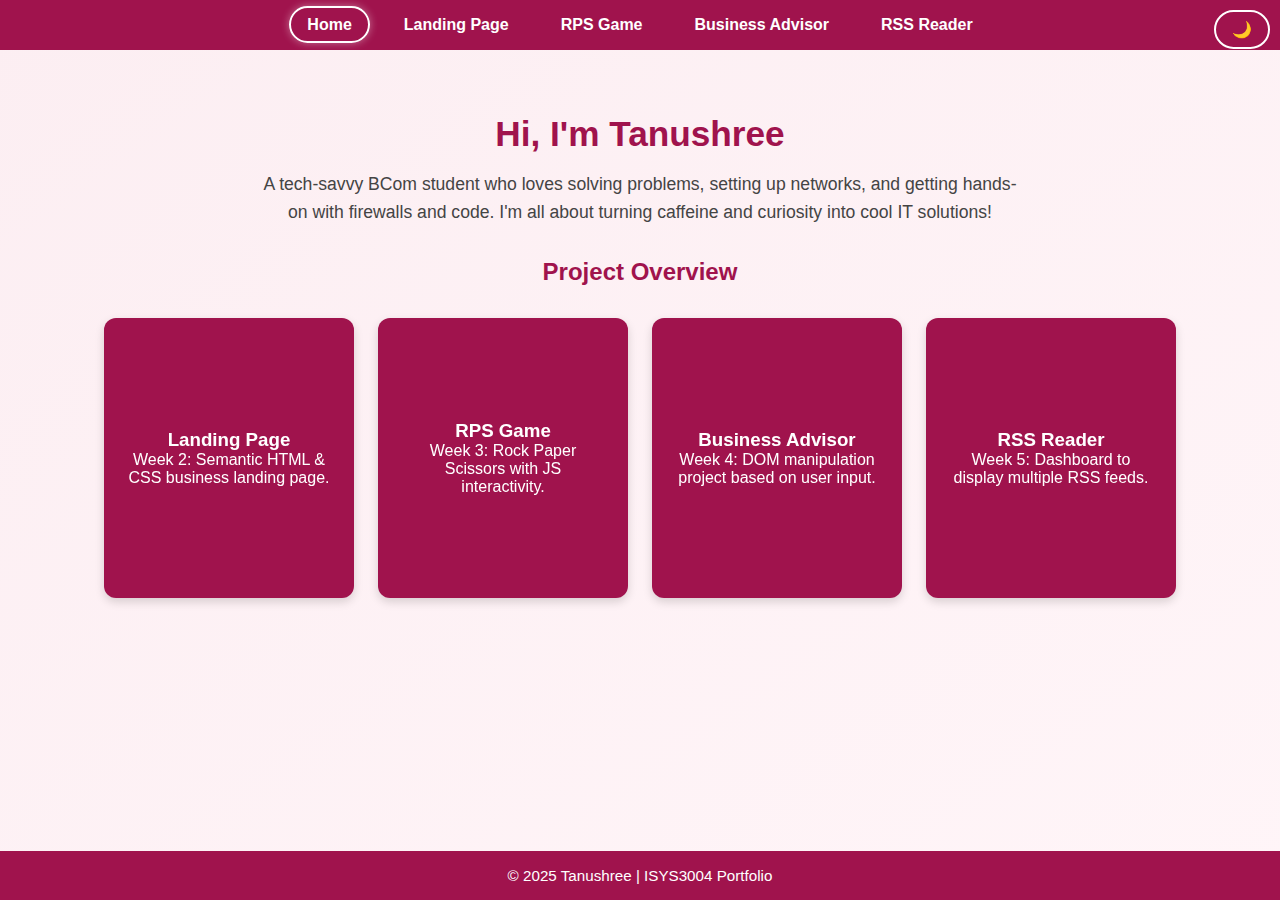
<file: index.html>
<!DOCTYPE html>
<html lang="en">
<head>
  <meta charset="UTF-8" />
  <meta name="viewport" content="width=device-width, initial-scale=1.0"/>
  <title>Tanushree's Portfolio</title>
  <link rel="stylesheet" href="css/main.css" />
</head>
<body>

  <!-- Header -->
  <header>
    <nav>
      <ul class="nav-links">
        <li><a href="#" class="active">Home</a></li>
        <li><a href="projects/landing-page/landing-page.html">Landing Page</a></li>
        <li><a href="projects/rock-paper-scissors/index.html">RPS Game</a></li>
        <li><a href="projects/business-advisor/index.html">Business Advisor</a></li>
        <li><a href="projects/rss-reader/index.html">RSS Reader</a></li>
      </ul>
    </nav>
  </header>

  <!-- Main Content -->
  <main class="main-content">
    <section class="intro">
      <h1>Hi, I'm Tanushree</h1>
      <p class="tagline">
        A tech-savvy BCom student who loves solving problems, setting up networks, and getting hands-on with firewalls and code. I'm all about turning caffeine and curiosity into cool IT solutions!
      </p>
    </section>

    <!-- Projects with Flip Cards -->
    <section class="projects">
      <h2>Project Overview</h2>
      <div class="project-list">

        <!-- Card 1 -->
        <div class="project-card">
          <div class="card-inner">
            <div class="card-front">
              <h3>Landing Page</h3>
              <p>Week 2: Semantic HTML & CSS business landing page.</p>
            </div>
            <div class="card-back">
              <h4>Tools Used:</h4>
              <p>HTML, CSS, Flexbox</p>
              <a href="projects/landing-page/landing-page.html" class="btn">View Project</a>
            </div>
          </div>
        </div>

        <!-- Card 2 -->
        <div class="project-card">
          <div class="card-inner">
            <div class="card-front">
              <h3>RPS Game</h3>
              <p>Week 3: Rock Paper Scissors with JS interactivity.</p>
            </div>
            <div class="card-back">
              <h4>Tools Used:</h4>
              <p>HTML, CSS, JavaScript</p>
              <a href="projects/rock-paper-scissors/index.html" class="btn">Play Game</a>
            </div>
          </div>
        </div>

        <!-- Card 3 -->
        <div class="project-card">
          <div class="card-inner">
            <div class="card-front">
              <h3>Business Advisor</h3>
              <p>Week 4: DOM manipulation project based on user input.</p>
            </div>
            <div class="card-back">
              <h4>Tools Used:</h4>
              <p>JavaScript, DOM APIs</p>
              <a href="projects/business-advisor/index.html" class="btn">Try It</a>
            </div>
          </div>
        </div>

        <!-- Card 4 -->
        <div class="project-card">
          <div class="card-inner">
            <div class="card-front">
              <h3>RSS Reader</h3>
              <p>Week 5: Dashboard to display multiple RSS feeds.</p>
            </div>
            <div class="card-back">
              <h4>Tools Used:</h4>
              <p>Fetch API, JSON, JS</p>
              <a href="projects/rss-reader/index.html" class="btn">Open Reader</a>
            </div>
          </div>
        </div>

      </div>
    </section>
  </main>

  <!-- Footer -->
  <footer style="background-color:#a0134d; color:white;">
    <p>&copy; 2025 Tanushree | ISYS3004 Portfolio</p>
  </footer>

  <!-- 🌙 Dark Mode Toggle -->
  <script>
    const toggleButton = document.createElement('button');
    toggleButton.textContent = '🌙';
    toggleButton.setAttribute('aria-label', 'Toggle dark mode');
    Object.assign(toggleButton.style, {
      position: 'fixed',
      top: '10px',
      right: '10px',
      padding: '0.5rem 1rem',
      border: '2px solid white',
      backgroundColor: '#a0134d',
      color: 'white',
      borderRadius: '20px',
      cursor: 'pointer',
      zIndex: '1000',
      fontSize: '1rem'
    });
    document.body.appendChild(toggleButton);
    toggleButton.addEventListener('click', () => {
      document.body.classList.toggle('dark');
      toggleButton.textContent = document.body.classList.contains('dark') ? '☀️' : '🌙';
    });
  </script>

</body>
</html>
</file>
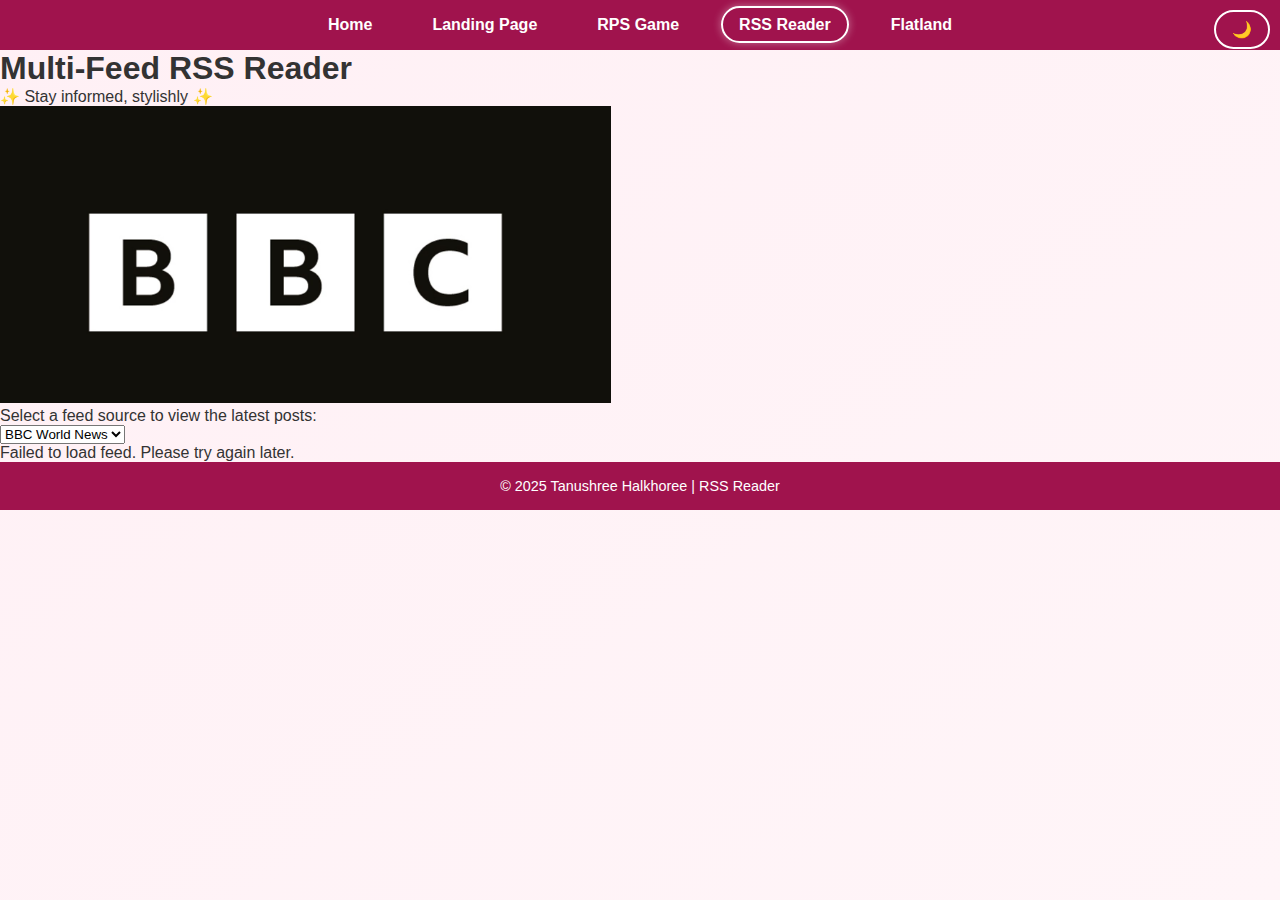
<file: projects/rss-reader/rss-reader.html>
<!DOCTYPE html>
<html lang="en">
<head>
  <meta charset="UTF-8" />
  <meta name="viewport" content="width=device-width, initial-scale=1.0"/>
  <title>Multi-Feed RSS Reader</title>
  <link rel="stylesheet" href="rss-reader.css" />
</head>
<body>

  <!-- 🌙 Dark Mode Toggle -->
  <script>
    const toggleButton = document.createElement('button');
    toggleButton.textContent = '🌙';
    toggleButton.setAttribute('aria-label', 'Toggle dark mode');
    Object.assign(toggleButton.style, {
      position: 'fixed',
      top: '10px',
      right: '10px',
      padding: '0.5rem 1rem',
      border: '2px solid white',
      backgroundColor: '#a0134d',
      color: 'white',
      borderRadius: '20px',
      cursor: 'pointer',
      zIndex: '1000',
      fontSize: '1rem'
    });
    document.body.appendChild(toggleButton);
    toggleButton.addEventListener('click', () => {
      document.body.classList.toggle('dark');
      toggleButton.textContent = document.body.classList.contains('dark') ? '☀️' : '🌙';
    });
  </script>

  <!-- Header -->
  <header>
    <nav>
      <ul class="nav-links">
        <li><a href="../../index.html">Home</a></li>
        <li><a href="../landing-page/landing-page.html">Landing Page</a></li>
        <li><a href="../rock-paper-scissors/rps.html">RPS Game</a></li>
        <li><a href="rss-reader.html" class="active">RSS Reader</a></li>
        <li><a href="../flatland/flatland.html">Flatland</a></li>
      </ul>
    </nav>
  </header>

  <!-- Main -->
  <main class="container">
    <div class="reader-box">
      <h1>Multi-Feed RSS Reader</h1>
      <p class="tagline">✨ Stay informed, stylishly ✨</p>

      <!-- Feed Logo -->
      <div id="feed-logo">
        <img src="images/bbc.png" alt="Feed Logo" class="feed-icon" />
      </div>

      <!-- Feed Selector -->
      <p>Select a feed source to view the latest posts:</p>
      <select id="feed-select">
        <option value="bbc">BBC World News</option>
        <option value="mozilla">Mozilla Hacks</option>
        <option value="wired">Wired Tech</option>
      </select>

      <!-- Entry Count -->
      <p id="feed-count" class="feed-count">Loading headlines... 📖</p>

      <!-- Feed Cards -->
      <div id="feed" class="feed-container"></div>
    </div>
  </main>

  <!-- Footer -->
  <footer>
    <p>&copy; 2025 Tanushree Halkhoree | RSS Reader </p>
  </footer>

  <!-- Script -->
  <script src="rss-reader.js"></script>
</body>
</html>
</file>
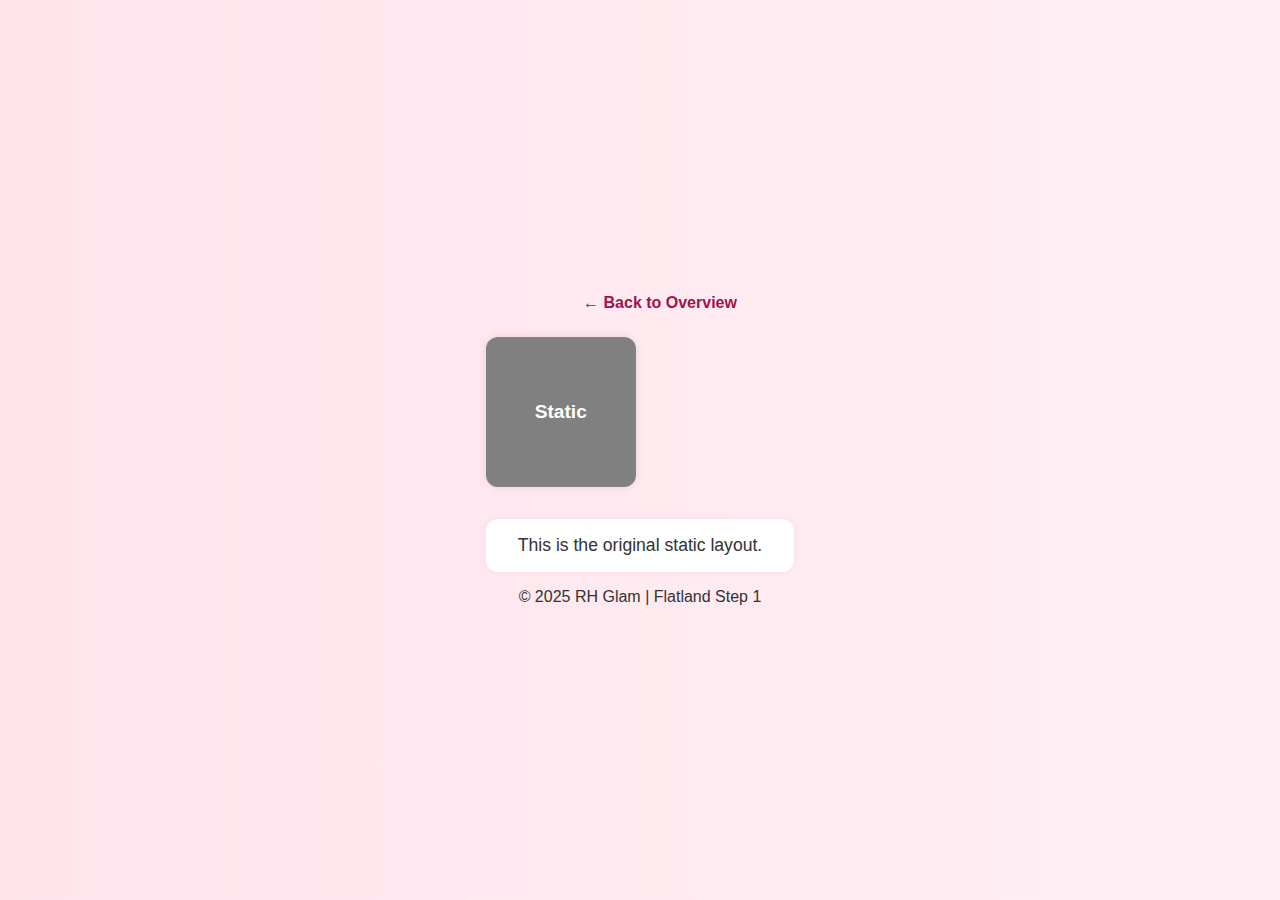
<file: projects/flatland/flatland_step.html/flatland_1.html>
<!DOCTYPE html>
<html lang="en">
<head>
  <meta charset="UTF-8" />
  <meta name="viewport" content="width=device-width, initial-scale=1.0" />
  <title>Flatland Step 1</title>
  <link rel="stylesheet" href="flatland_1.css" />
</head>
<body>
  <header>
    <nav>
      <ul class="nav-links">
        <li><a href="../flatland.html">← Back to Overview</a></li>
      </ul>
    </nav>
  </header>

  <main>
    <div id="square">Static</div>
    <div id="words">This is the original static layout.</div>
  </main>

  <footer>
    <p>&copy; 2025 RH Glam | Flatland Step 1</p>
  </footer>
</body>
</html>
</file>
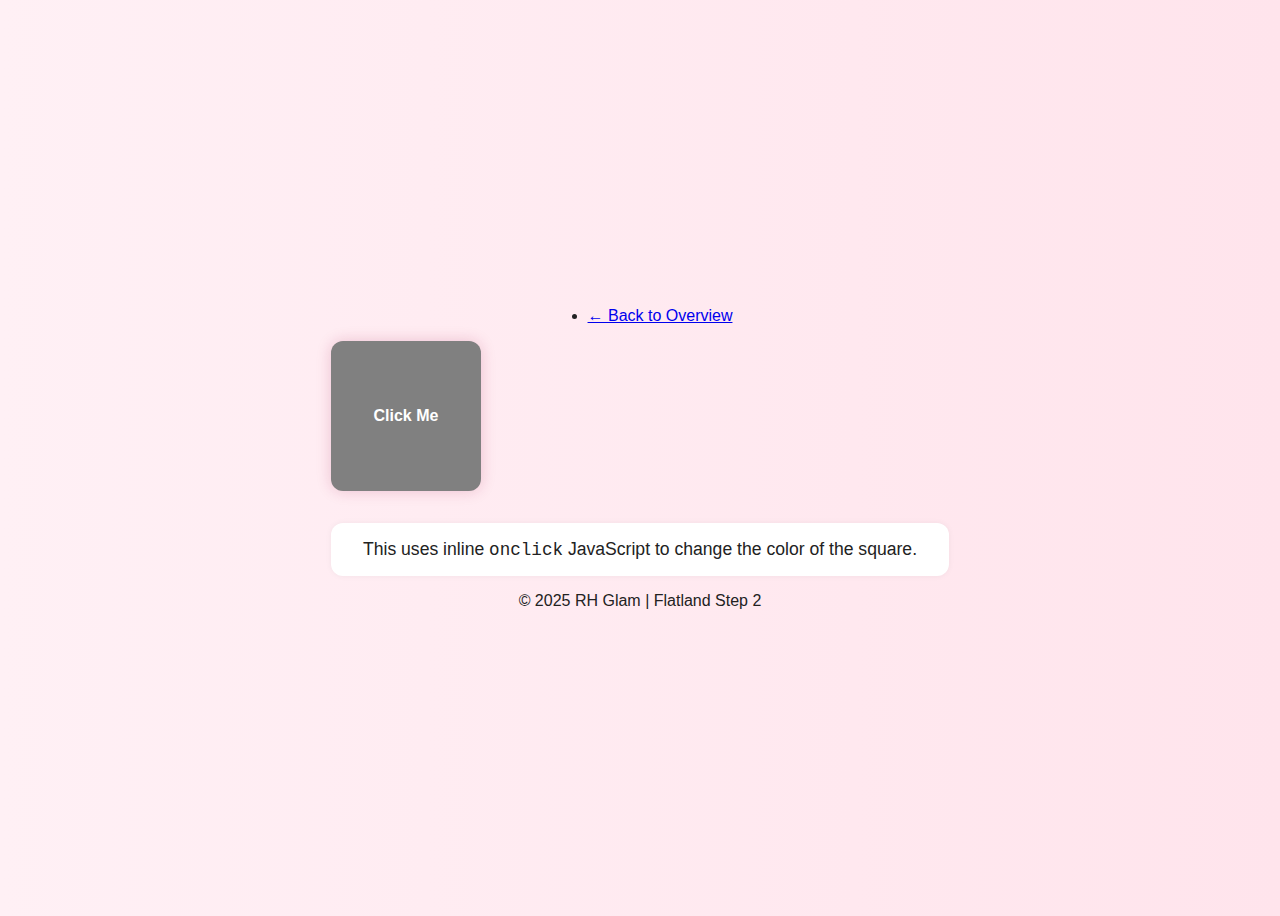
<file: projects/flatland/flatland_step.html/flatland_2.html>
<!DOCTYPE html>
<html lang="en">
<head>
  <meta charset="UTF-8" />
  <meta name="viewport" content="width=device-width, initial-scale=1.0" />
  <title>Flatland Step 2</title>
  <link rel="stylesheet" href="flatland_2.css" />
</head>
<body>

  <!-- Header -->
  <header>
    <nav>
      <ul class="nav-links">
        <li><a href="../flatland.html">← Back to Overview</a></li>
      </ul>
    </nav>
  </header>

  <!-- Main Content -->
  <main>
    <div id="square" onclick="this.style.backgroundColor='green'">Click Me</div>
    <div id="words">This uses inline <code>onclick</code> JavaScript to change the color of the square.</div>
  </main>

  <!-- Footer -->
  <footer>
    <p>&copy; 2025 RH Glam | Flatland Step 2</p>
  </footer>

</body>
</html>
</file>
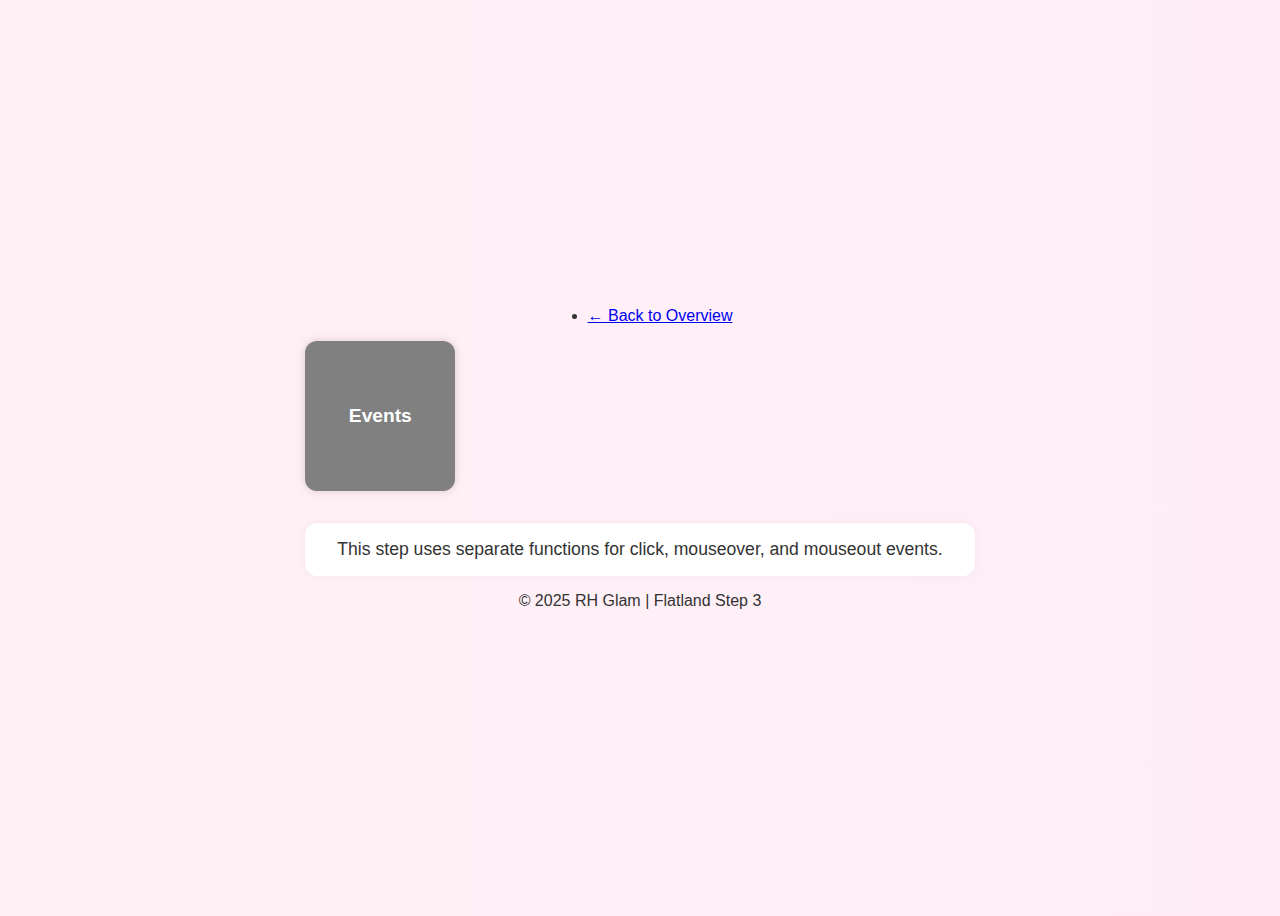
<file: projects/flatland/flatland_step.html/flatland_3.html>
<!DOCTYPE html>
<html lang="en">
<head>
  <meta charset="UTF-8">
  <meta name="viewport" content="width=device-width, initial-scale=1.0">
  <title>Flatland Step 3</title>
  <link rel="stylesheet" href="flatland_3.css">
  <script>
    function makeGreen() {
      document.getElementById("square").style.backgroundColor = "green";
    }
    function makeRed() {
      document.getElementById("square").style.backgroundColor = "red";
    }
    function makeGray() {
      document.getElementById("square").style.backgroundColor = "gray";
    }
  </script>
</head>
<body>
  <header>
    <nav>
      <ul class="nav-links">
        <li><a href="../flatland.html">← Back to Overview</a></li>
      </ul>
    </nav>
  </header>

  <main>
    <div id="square" onclick="makeGreen()" onmouseover="makeRed()" onmouseout="makeGray()">Events</div>
    <div id="words">This step uses separate functions for click, mouseover, and mouseout events.</div>
  </main>

  <footer>
    <p>&copy; 2025 RH Glam | Flatland Step 3</p>
  </footer>
</body>
</html>
</file>
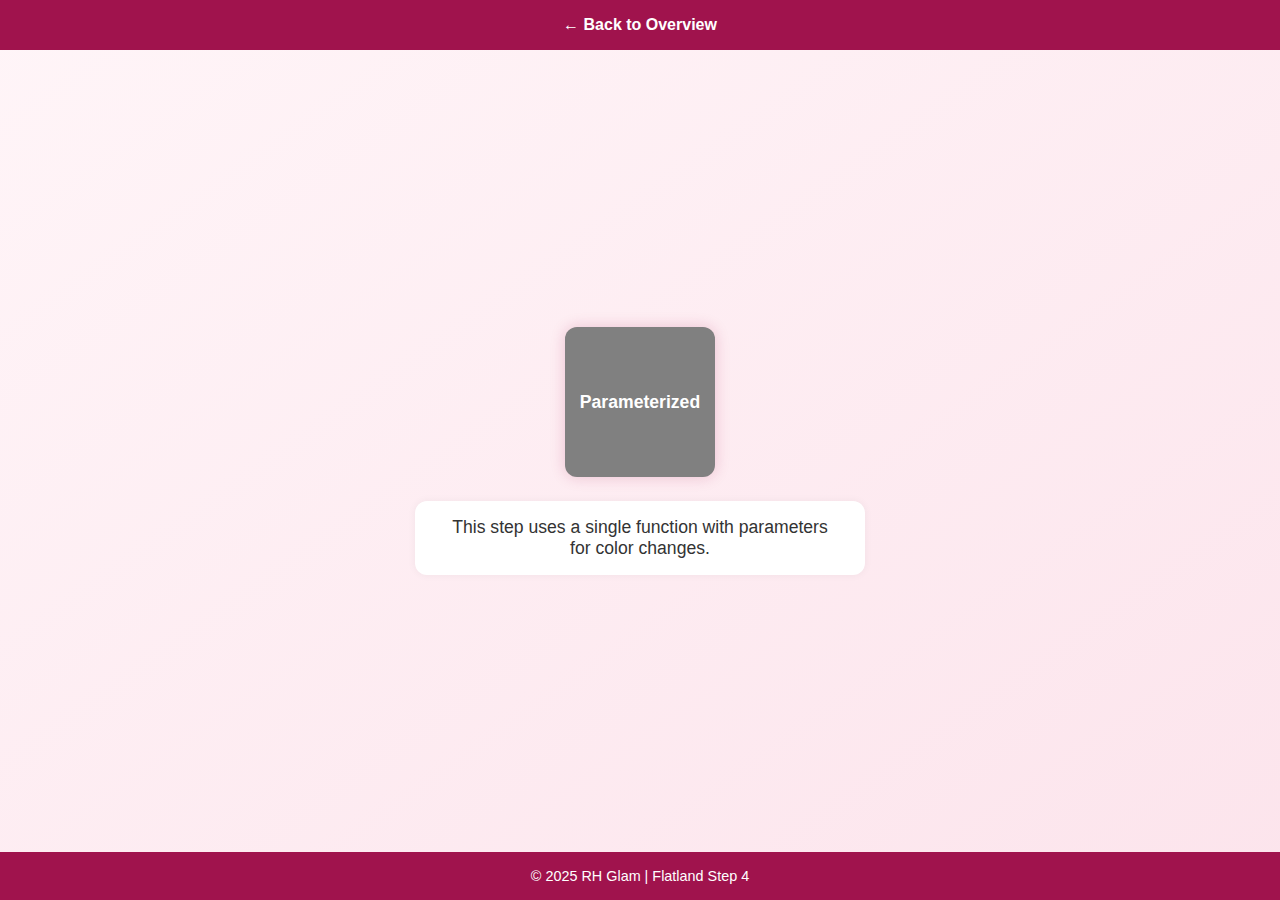
<file: projects/flatland/flatland_step.html/flatland_4.html>
<!DOCTYPE html>
<html lang="en">
<head>
  <meta charset="UTF-8" />
  <meta name="viewport" content="width=device-width, initial-scale=1.0" />
  <title>Flatland Step 4</title>
  <link rel="stylesheet" href="flatland_4.css" />
</head>
<body>

  <!-- Header -->
  <header>
    <nav>
      <ul class="nav-links">
        <li><a href="../flatland.html">← Back to Overview</a></li>
      </ul>
    </nav>
  </header>

  <!-- Main Content -->
  <main>
    <div id="square"
         onclick="changeColour('green')"
         onmouseover="changeColour('red')"
         onmouseout="changeColour('gray')">
      Parameterized
    </div>
    <div id="words">This step uses a single function with parameters for color changes.</div>
  </main>

  <!-- Footer -->
  <footer>
    <p>&copy; 2025 RH Glam | Flatland Step 4</p>
  </footer>

  <!-- Inline Script -->
  <script>
    function changeColour(colour) {
      document.getElementById("square").style.backgroundColor = colour;
    }
  </script>

</body>
</html>
</file>
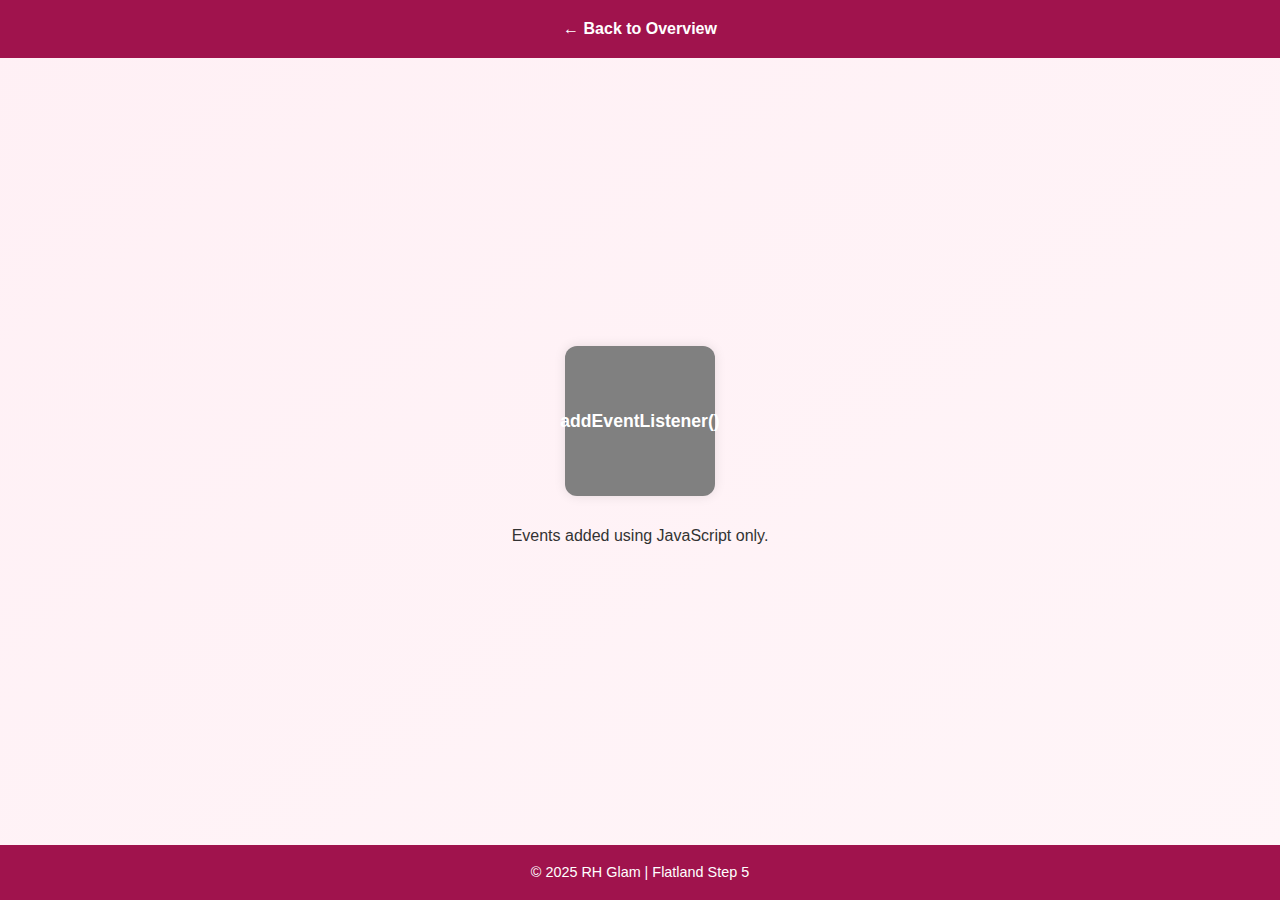
<file: projects/flatland/flatland_step.html/flatland_5.html>
<!DOCTYPE html>
<html lang="en">
<head>
  <meta charset="UTF-8">
  <meta name="viewport" content="width=device-width, initial-scale=1.0">
  <title>Flatland Step 5</title>
  <link rel="stylesheet" href="flatland_5.css">
</head>
<body>
  <header>
    <nav>
      <ul class="nav-links">
        <li><a href="../flatland.html">← Back to Overview</a></li>
      </ul>
    </nav>
  </header>

  <main>
    <div id="square">addEventListener()</div>
    <div id="words">Events added using JavaScript only.</div>
  </main>

  <footer>
    <p>&copy; 2025 RH Glam | Flatland Step 5</p>
  </footer>

  <script>
    const square = document.getElementById("square");

    square.addEventListener("mouseover", () => {
      square.style.backgroundColor = "red";
    });

    square.addEventListener("mouseout", () => {
      square.style.backgroundColor = "gray";
    });

    square.addEventListener("click", () => {
      square.style.backgroundColor = "green";
    });
  </script>
</body>
</html>
</file>
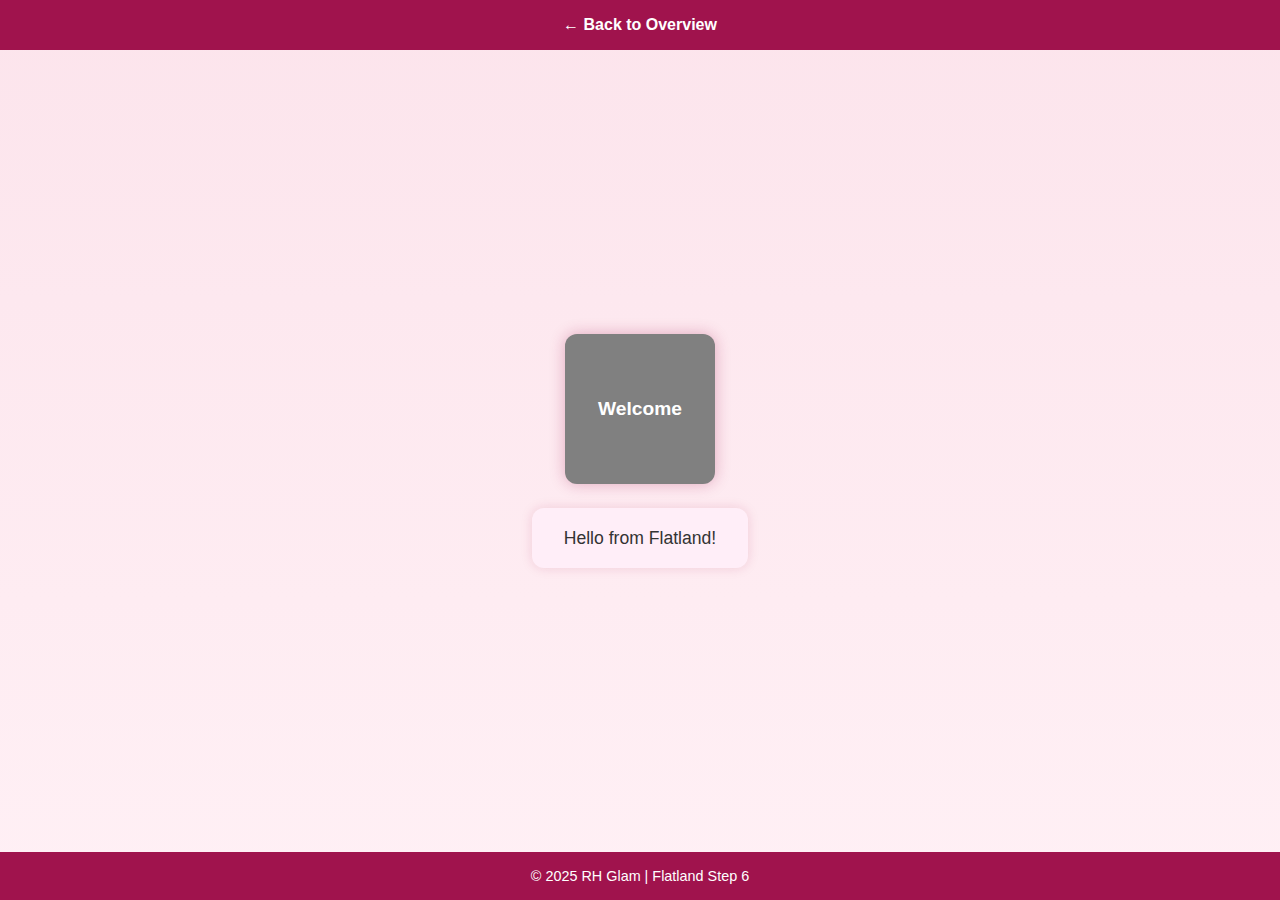
<file: projects/flatland/flatland_step.html/flatland_6.html>
<!DOCTYPE html>
<html lang="en">
<head>
  <meta charset="UTF-8" />
  <meta name="viewport" content="width=device-width, initial-scale=1.0" />
  <title>Flatland Step 6</title>
  <link rel="stylesheet" href="flatland_6.css" />
</head>
<body>
  <header>
    <nav>
      <ul class="nav-links">
        <li><a href="../flatland.html">← Back to Overview</a></li>
      </ul>
    </nav>
  </header>

  <main>
    <div id="square">Welcome</div>
    <div id="words"></div>
  </main>

  <footer>
    <p>&copy; 2025 RH Glam | Flatland Step 6</p>
  </footer>

  <script>
    const square = document.getElementById("square");

    square.addEventListener("mouseover", () => square.style.backgroundColor = "red");
    square.addEventListener("mouseout", () => square.style.backgroundColor = "gray");
    square.addEventListener("click", () => square.style.backgroundColor = "green");

    window.addEventListener("load", () => {
      document.getElementById("words").innerHTML = "Hello from Flatland!";
    });
  </script>
</body>
</html>
</file>
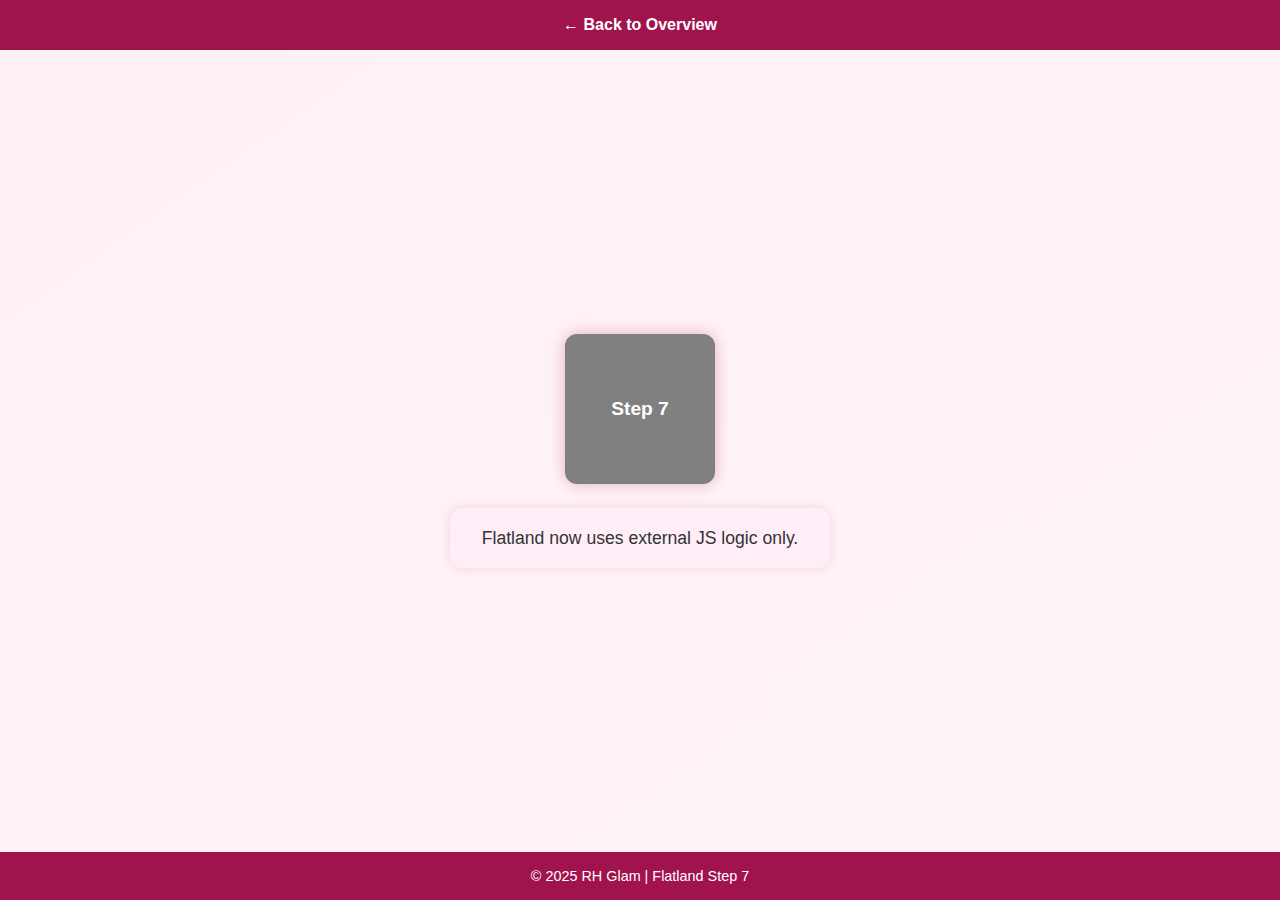
<file: projects/flatland/flatland_step.html/flatland_7.html>
<!DOCTYPE html>
<html lang="en">
<head>
  <meta charset="UTF-8" />
  <meta name="viewport" content="width=device-width, initial-scale=1.0" />
  <title>Flatland Step 7</title>
  <link rel="stylesheet" href="flatland_7.css" />
  <script>
    document.addEventListener("DOMContentLoaded", () => {
      const square = document.getElementById("square");

      square.addEventListener("mouseover", () => square.style.backgroundColor = "red");
      square.addEventListener("mouseout", () => square.style.backgroundColor = "gray");
      square.addEventListener("click", () => square.style.backgroundColor = "green");

      document.getElementById("words").innerHTML = "Flatland now uses external JS logic only.";
    });
  </script>
</head>
<body>
  <header>
    <nav>
      <ul class="nav-links">
        <li><a href="../flatland.html">← Back to Overview</a></li>
      </ul>
    </nav>
  </header>

  <main>
    <div id="square">Step 7</div>
    <div id="words"></div>
  </main>

  <footer>
    <p>&copy; 2025 RH Glam | Flatland Step 7</p>
  </footer>
</body>
</html>
</file>
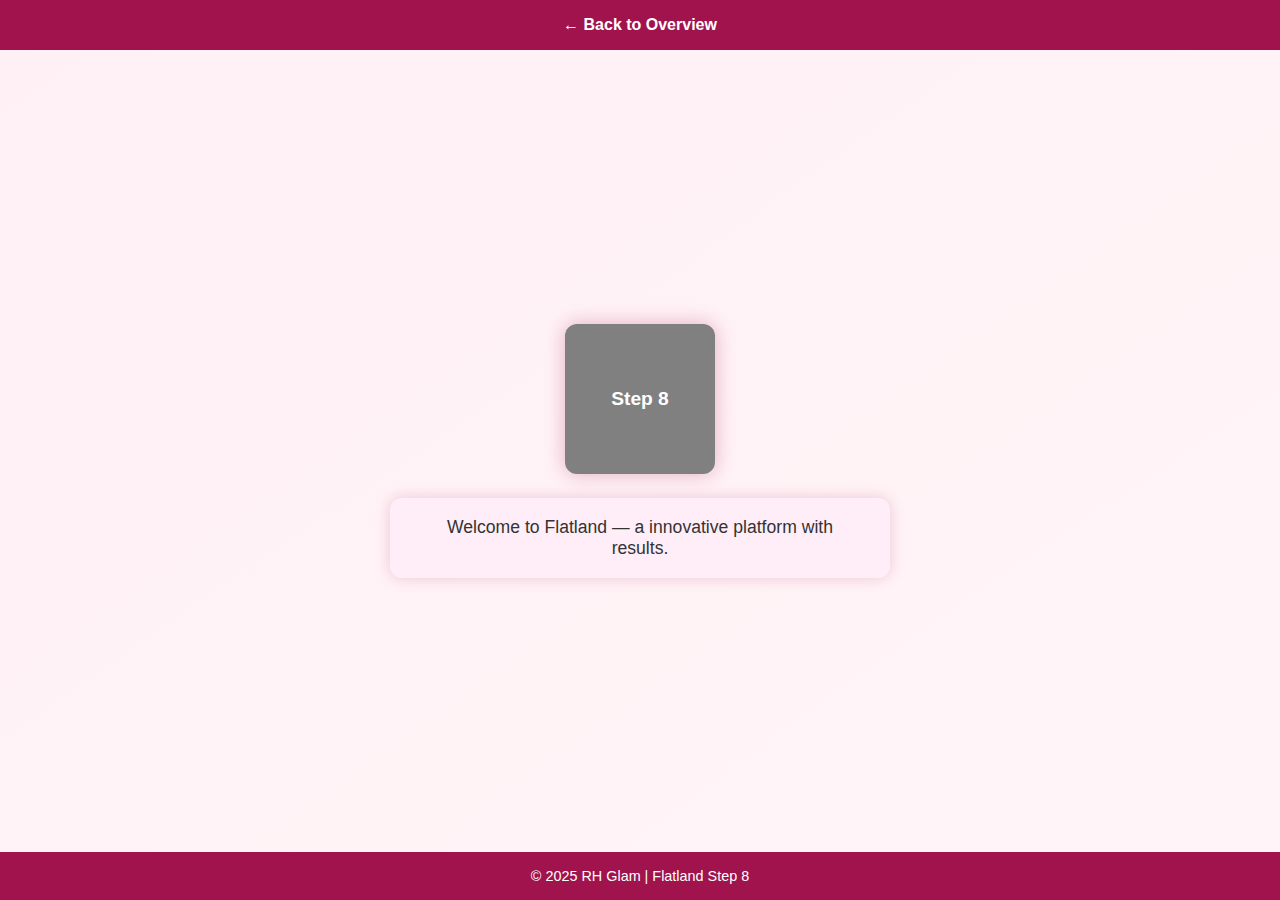
<file: projects/flatland/flatland_step.html/flatland_8.html>
<!DOCTYPE html>
<html lang="en">
<head>
  <meta charset="UTF-8" />
  <meta name="viewport" content="width=device-width, initial-scale=1.0" />
  <title>Flatland Step 8</title>
  <link rel="stylesheet" href="flatland_8.css" />
  <script src="../flatland.js" defer></script>
</head>
<body>

  <!-- Header -->
  <header>
    <nav>
      <ul class="nav-links">
        <li><a href="../flatland.html">← Back to Overview</a></li>
      </ul>
    </nav>
  </header>

  <!-- Main -->
  <main>
    <div id="square">Step 8</div>
    <div id="words"></div>
  </main>

  <!-- Footer -->
  <footer>
    <p>&copy; 2025 RH Glam | Flatland Step 8</p>
  </footer>

</body>
</html>
</file>
<file: projects/flatland/flatland_step.html/flatland_1.css>
/* Flatland Step 1 - Basic Styling */
body {
  background: linear-gradient(to right, #ffe4ec, #fff0f5);
  font-family: 'Segoe UI', sans-serif;
  color: #333;
  display: flex;
  flex-direction: column;
  align-items: center;
  justify-content: center;
  height: 100vh;
  margin: 0;
}

#square {
  width: 150px;
  height: 150px;
  background-color: gray;
  border-radius: 12px;
  box-shadow: 0 0 10px rgba(0,0,0,0.1);
  display: flex;
  align-items: center;
  justify-content: center;
  font-weight: bold;
  color: white;
  font-size: 1.2rem;
}

#words {
  margin-top: 2rem;
  font-size: 1.1rem;
  text-align: center;
  background-color: #fff;
  padding: 1rem 2rem;
  border-radius: 12px;
  box-shadow: 0 0 8px rgba(0,0,0,0.05);
}

/* Optional: Style nav bar if needed */
.nav-links {
  list-style: none;
  display: flex;
  justify-content: center;
  margin-bottom: 1.5rem;
  gap: 1.5rem;
}

.nav-links li a {
  color: #a0134d;
  text-decoration: none;
  font-weight: bold;
  padding: 0.4rem 1rem;
  border: 2px solid transparent;
  border-radius: 25px;
  transition: all 0.3s ease;
}

.nav-links li a:hover {
  border: 2px solid #a0134d;
  background-color: #fff0f5;
}
</file>
<file: projects/flatland/flatland_step.html/flatland_2.css>
/* Flatland Step 2 - Click Glow Effect */
body {
    background: linear-gradient(to right, #fff0f5, #ffe4ec);
    font-family: 'Segoe UI', sans-serif;
    color: #222;
    display: flex;
    flex-direction: column;
    align-items: center;
    justify-content: center;
    height: 100vh;
  }
  
  #square {
    width: 150px;
    height: 150px;
    background-color: gray;
    border-radius: 12px;
    box-shadow: 0 0 15px rgba(160, 19, 77, 0.2);
    display: flex;
    align-items: center;
    justify-content: center;
    font-weight: bold;
    color: white;
    transition: transform 0.2s ease;
    cursor: pointer;
  }
  
  #square:active {
    box-shadow: 0 0 20px #a0134d;
    transform: scale(0.95);
  }
  
  #words {
    margin-top: 2rem;
    font-size: 1.1rem;
    text-align: center;
    background-color: #fff;
    padding: 1rem 2rem;
    border-radius: 12px;
    box-shadow: 0 0 6px rgba(0,0,0,0.05);
  }
</file>
<file: projects/flatland/flatland_step.html/flatland_3.css>
/* Flatland Step 3 - Hover + Color Labels */
body {
  background: linear-gradient(to right, #fff0f5, #ffeef8);
  font-family: 'Segoe UI', sans-serif;
  color: #333;
  display: flex;
  flex-direction: column;
  align-items: center;
  justify-content: center;
  height: 100vh;
}

#square {
  width: 150px;
  height: 150px;
  background-color: gray;
  border-radius: 12px;
  display: flex;
  align-items: center;
  justify-content: center;
  font-weight: bold;
  color: white;
  font-size: 1.2rem;
  box-shadow: 0 0 10px rgba(0, 0, 0, 0.15);
  transition: transform 0.3s ease;
}

#square:hover {
  transform: scale(1.05);
}

#words {
  margin-top: 2rem;
  font-size: 1.1rem;
  text-align: center;
  background-color: #fff;
  padding: 1rem 2rem;
  border-radius: 12px;
  box-shadow: 0 0 8px rgba(0,0,0,0.05);
}
</file>
<file: projects/flatland/flatland_step.html/flatland_4.css>
/* ===== Base Styling ===== */
* {
  margin: 0;
  padding: 0;
  box-sizing: border-box;
}

body {
  font-family: 'Segoe UI', sans-serif;
  background: linear-gradient(to bottom right, #fff5f8, #fce4ec);
  color: #333;
  display: flex;
  flex-direction: column;
  min-height: 100vh;
}

/* ===== Header ===== */
header {
  background-color: #a0134d;
  padding: 1rem 0;
  text-align: center;
}

.nav-links {
  list-style: none;
  display: flex;
  justify-content: center;
  gap: 1.5rem;
}

.nav-links li a {
  color: white;
  text-decoration: none;
  font-weight: bold;
  padding: 0.5rem 1rem;
  border-radius: 25px;
  border: 2px solid transparent;
  transition: all 0.3s ease;
}

.nav-links li a:hover,
.nav-links li a.active {
  border: 2px solid white;
  box-shadow: 0 0 8px rgba(255,255,255,0.3);
}

/* ===== Main Layout ===== */
main {
  flex: 1;
  display: flex;
  flex-direction: column;
  align-items: center;
  justify-content: center;
  padding: 2rem;
  text-align: center;
}

/* ===== Interactive Square ===== */
#square {
  width: 150px;
  height: 150px;
  background-color: gray;
  border-radius: 12px;
  box-shadow: 0 0 15px rgba(160, 19, 77, 0.2);
  color: white;
  font-size: 1.1rem;
  font-weight: bold;
  display: flex;
  align-items: center;
  justify-content: center;
  margin-bottom: 1.5rem;
  transition: background-color 0.3s ease, transform 0.3s ease;
}

#square:hover {
  transform: scale(1.05);
}

/* ===== Description Text ===== */
#words {
  background-color: white;
  padding: 1rem 2rem;
  border-radius: 12px;
  box-shadow: 0 0 8px rgba(0,0,0,0.05);
  font-size: 1.1rem;
  max-width: 450px;
}

/* ===== Footer ===== */
footer {
  background-color: #a0134d;
  color: white;
  text-align: center;
  padding: 1rem;
  font-size: 0.9rem;
}
</file>
<file: projects/flatland/flatland_step.html/flatland_5.css>
/* ===== Base Styling ===== */
* {
  margin: 0;
  padding: 0;
  box-sizing: border-box;
}

body {
  font-family: 'Segoe UI', sans-serif;
  background: linear-gradient(to bottom right, #fff0f5, #fff5f8);
  color: #333;
  line-height: 1.6;
  display: flex;
  flex-direction: column;
  min-height: 100vh;
}

/* ===== Header ===== */
header {
  background-color: #a0134d;
  padding: 1rem 0;
  text-align: center;
}

.nav-links {
  list-style: none;
  display: flex;
  justify-content: center;
  gap: 1.5rem;
}

.nav-links li a {
  color: white;
  text-decoration: none;
  font-weight: bold;
  padding: 0.5rem 1rem;
  border-radius: 25px;
  border: 2px solid transparent;
  transition: all 0.3s ease;
}

.nav-links li a:hover,
.nav-links li a.active {
  border: 2px solid white;
  box-shadow: 0 0 8px rgba(255,255,255,0.3);
}

/* ===== Centered Main Layout ===== */
main {
  flex: 1;
  display: flex;
  flex-direction: column;
  align-items: center;
  justify-content: center;
  text-align: center;
  padding: 2rem;
}

/* ===== Square Box ===== */
#square {
  width: 150px;
  height: 150px;
  background-color: gray;
  border-radius: 12px;
  box-shadow: 0 0 12px rgba(0,0,0,0.1);
  color: white;
  font-size: 1.1rem;
  font-weight: bold;
  display: flex;
  align-items: center;
  justify-content: center;
  margin-bottom: 1.2rem;
  transition: background-color 0.3s ease;
}

/* ===== Description ===== */
#words {
  font-size: 1rem;
  padding: 0.5rem;
}

/* ===== Footer ===== */
footer {
  background-color: #a0134d;
  color: white;
  text-align: center;
  padding: 1rem;
  font-size: 0.9rem;
}
</file>
<file: projects/flatland/flatland_step.html/flatland_7.css>
/* ===== Base Styling ===== */
* {
  margin: 0;
  padding: 0;
  box-sizing: border-box;
}

body {
  font-family: 'Segoe UI', sans-serif;
  background: linear-gradient(to bottom right, #fff0f5, #fff5f8);
  color: #333;
  display: flex;
  flex-direction: column;
  min-height: 100vh;
}

/* ===== Header ===== */
header {
  background-color: #a0134d;
  padding: 1rem 0;
  text-align: center;
}

.nav-links {
  list-style: none;
  display: flex;
  justify-content: center;
  gap: 1.5rem;
}

.nav-links li a {
  color: white;
  text-decoration: none;
  font-weight: bold;
  padding: 0.5rem 1rem;
  border-radius: 25px;
  border: 2px solid transparent;
  transition: all 0.3s ease;
}

.nav-links li a:hover,
.nav-links li a.active {
  border: 2px solid white;
  box-shadow: 0 0 8px rgba(255,255,255,0.3);
}

/* ===== Main ===== */
main {
  flex: 1;
  display: flex;
  flex-direction: column;
  align-items: center;
  justify-content: center;
  padding: 2rem;
  text-align: center;
}

/* ===== Interactive Square ===== */
#square {
  width: 150px;
  height: 150px;
  background-color: gray;
  border-radius: 12px;
  box-shadow: 0 0 15px rgba(160, 19, 77, 0.3);
  display: flex;
  align-items: center;
  justify-content: center;
  font-weight: bold;
  color: white;
  font-size: 1.2rem;
  cursor: pointer;
  margin-bottom: 1.5rem;
  transition: background-color 0.3s ease, transform 0.3s ease;
}

#square:hover {
  transform: scale(1.05);
}

/* ===== Description Box ===== */
#words {
  background-color: #ffeef8;
  padding: 1.2rem 2rem;
  border-radius: 12px;
  box-shadow: 0 0 12px rgba(160, 19, 77, 0.15);
  font-size: 1.1rem;
  max-width: 500px;
}

/* ===== Footer ===== */
footer {
  background-color: #a0134d;
  color: white;
  text-align: center;
  padding: 1rem;
  font-size: 0.9rem;
}
</file>
<file: projects/flatland/flatland_step.html/flatland_8.css>
/* ===== Base Styling ===== */
* {
  margin: 0;
  padding: 0;
  box-sizing: border-box;
}

body {
  font-family: 'Segoe UI', sans-serif;
  background: linear-gradient(to bottom right, #fff0f5, #fff5f8);
  color: #333;
  display: flex;
  flex-direction: column;
  min-height: 100vh;
}

/* ===== Header ===== */
header {
  background-color: #a0134d;
  padding: 1rem 0;
  text-align: center;
}

.nav-links {
  list-style: none;
  display: flex;
  justify-content: center;
  gap: 1.5rem;
}

.nav-links li a {
  color: white;
  text-decoration: none;
  font-weight: bold;
  padding: 0.5rem 1rem;
  border-radius: 25px;
  border: 2px solid transparent;
  transition: all 0.3s ease;
}

.nav-links li a:hover,
.nav-links li a.active {
  border: 2px solid white;
  box-shadow: 0 0 8px rgba(255,255,255,0.3);
}

/* ===== Main ===== */
main {
  flex: 1;
  display: flex;
  flex-direction: column;
  align-items: center;
  justify-content: center;
  padding: 2rem;
  text-align: center;
}

/* ===== Interactive Square ===== */
#square {
  width: 150px;
  height: 150px;
  background-color: gray;
  border-radius: 12px;
  box-shadow: 0 0 20px rgba(160, 19, 77, 0.3);
  color: white;
  font-size: 1.2rem;
  font-weight: bold;
  display: flex;
  align-items: center;
  justify-content: center;
  margin-bottom: 1.5rem;
  transition: background-color 0.3s ease, transform 0.3s ease;
  cursor: pointer;
}

#square:hover {
  transform: scale(1.05);
}

/* ===== Text Output ===== */
#words {
  background-color: #ffeef8;
  padding: 1.2rem 2rem;
  border-radius: 12px;
  box-shadow: 0 0 15px rgba(160, 19, 77, 0.2);
  font-size: 1.1rem;
  max-width: 500px;
}

/* ===== Footer ===== */
footer {
  background-color: #a0134d;
  color: white;
  text-align: center;
  padding: 1rem;
  font-size: 0.9rem;
}
</file>
<file: css/main.css>
/* ===== Reset & Base ===== */
* {
  margin: 0;
  padding: 0;
  box-sizing: border-box;
}

body {
  font-family: 'Segoe UI', sans-serif;
  background: linear-gradient(to bottom right, #fceef2, #fff5f8);
  color: #333;
  display: flex;
  flex-direction: column;
  min-height: 100vh;
  transition: background 0.4s ease, color 0.4s ease;
}

body.dark {
  background: linear-gradient(to bottom right, #1e1e1e, #121212);
  color: #e0e0e0;
}

/* ===== Header ===== */
header {
  background-color: #a0134d;
  padding: 1rem 0;
  text-align: center;
}

.nav-links {
  list-style: none;
  display: flex;
  justify-content: center;
  gap: 1rem;
  flex-wrap: wrap;
}

.nav-links li a {
  color: white;
  text-decoration: none;
  font-weight: bold;
  padding: 0.5rem 1rem;
  border: 2px solid transparent;
  border-radius: 25px;
  transition: all 0.3s ease;
}

.nav-links li a:hover,
.nav-links li a:focus,
.nav-links li a.active {
  border: 2px solid white;
  background-color: #a0134d;
  box-shadow: 0 0 8px rgba(255, 255, 255, 0.4);
}

/* ===== Intro Section ===== */
.intro {
  text-align: center;
  margin: 2rem auto;
  padding: 0 1rem;
  max-width: 800px;
}

.intro h1 {
  color: #a0134d;
  font-size: 2.2rem;
  margin-bottom: 1rem;
}

body.dark .intro h1 {
  color: #f06595;
}

.intro .tagline {
  font-size: 1.1rem;
  color: #444;
  line-height: 1.6;
}

body.dark .tagline {
  color: #ccc;
}

/* ===== Main Section ===== */
.main-content {
  flex: 1;
  padding: 2rem;
  max-width: 1200px;
  margin: 0 auto;
}

.projects h2 {
  text-align: center;
  color: #a0134d;
  margin-bottom: 2rem;
}

body.dark .projects h2 {
  color: #f06595;
}

/* ===== Flip Card Layout ===== */
.project-list {
  display: flex;
  flex-wrap: wrap;
  justify-content: center;
  gap: 1.5rem;
}

.project-card {
  perspective: 1000px;
  flex: 1 0 23%;
  min-width: 250px;
  height: 280px;
  border: none;
  background: transparent;
}

.card-inner {
  position: relative;
  width: 100%;
  height: 100%;
  transition: transform 0.6s;
  transform-style: preserve-3d;
}

.project-card:hover .card-inner {
  transform: rotateY(180deg);
}

.card-front,
.card-back {
  position: absolute;
  width: 100%;
  height: 100%;
  backface-visibility: hidden;
  border-radius: 12px;
  padding: 1.5rem;
  box-shadow: 0 4px 10px rgba(0, 0, 0, 0.15);
  background-color: #a0134d;
  color: white;
  text-align: center;
  display: flex;
  flex-direction: column;
  justify-content: center;
}

.card-back {
  transform: rotateY(180deg);
  background-color: #870f3f;
}

/* ===== Buttons ===== */
.btn {
  background-color: white;
  color: #a0134d;
  padding: 0.5rem 1.2rem;
  border-radius: 25px;
  text-decoration: none;
  font-weight: bold;
  transition: background 0.3s ease, color 0.3s ease;
  margin-top: 1rem;
}

.btn:hover {
  background-color: #f0f0f0;
  color: #870f3f;
}

/* ===== Footer ===== */
footer {
  background-color: #a0134d;
  color: white;
  text-align: center;
  padding: 1rem;
  font-size: 0.95rem;
  position: relative;
  bottom: 0;
  width: 100%;
}

/* ===== Scrollbar for Project List ===== */
.project-list::-webkit-scrollbar {
  height: 6px;
}

.project-list::-webkit-scrollbar-thumb {
  background-color: #a0134d;
  border-radius: 10px;
}

/* ===== Responsive Design ===== */
@media (max-width: 768px) {
  .nav-links {
    flex-direction: column;
    align-items: center;
  }

  .intro h1 {
    font-size: 1.8rem;
  }

  .project-card {
    flex: 1 0 80%;
  }
}
</file>
<file: projects/rss-reader/rss-reader.css>
/* ===== Reset & Base ===== */
* {
    margin: 0;
    padding: 0;
    box-sizing: border-box;
  }
  
  body {
    font-family: 'Segoe UI', sans-serif;
    background: linear-gradient(to bottom right, #fff0f5, #fff5f8);
    color: #333;
    transition: background 0.4s ease, color 0.4s ease;
    min-height: 100vh;
  }
  
  body.dark {
    background: linear-gradient(to bottom right, #1e1e1e, #121212);
    color: #e0e0e0;
  }
  
  /* ===== Header Navigation ===== */
  header {
    background-color: #a0134d;
    padding: 1rem 0;
    text-align: center;
  }
  
  .nav-links {
    list-style: none;
    display: flex;
    justify-content: center;
    gap: 1.5rem;
    flex-wrap: wrap;
  }
  
  .nav-links li a {
    color: white;
    text-decoration: none;
    font-weight: bold;
    padding: 0.5rem 1rem;
    border: 2px solid transparent;
    border-radius: 25px;
    transition: all 0.3s ease;
  }
  
  .nav-links li a:hover,
  .nav-links li a:focus,
  .nav-links li a.active {
    border: 2px solid white;
    background-color: #a0134d;
    box-shadow: 0 0 8px rgba(255, 255, 255, 0.4);
  }
  
  /* ===== RSS Feed Container ===== */
  .rss-container {
    max-width: 800px;
    margin: 3rem auto;
    padding: 2rem;
    text-align: center;
  }
  
  .rss-container h1 {
    color: #a0134d;
    margin-bottom: 1rem;
  }
  
  .rss-container select {
    padding: 0.6rem 1rem;
    border: 1px solid #ccc;
    border-radius: 8px;
    font-size: 1rem;
    margin-bottom: 2rem;
  }
  
  .feed-display {
    background-color: #fff;
    padding: 1.5rem;
    border-radius: 12px;
    box-shadow: 0 4px 12px rgba(0, 0, 0, 0.1);
    text-align: left;
  }
  
  .feed-display h3 {
    color: #a0134d;
    margin-bottom: 0.3rem;
  }
  
  .feed-display p {
    margin-bottom: 1.5rem;
  }
  
  .feed-display a {
    color: #a0134d;
    text-decoration: none;
    font-weight: bold;
  }
  
  .feed-display a:hover {
    text-decoration: underline;
  }
  
  .placeholder {
    font-style: italic;
    color: #666;
  }
  
  body.dark .feed-display {
    background-color: #2a2a2a;
    color: white;
  }
  
  body.dark .feed-display h3 {
    color: #ffcce6;
  }
  
  /* ===== Footer ===== */
  footer {
    background-color: #a0134d;
    color: white;
    text-align: center;
    padding: 1rem;
    font-size: 0.9rem;
  }
  
  /* ===== Responsive ===== */
  @media (max-width: 600px) {
    .rss-container {
      padding: 1rem;
    }
    .rss-container h1 {
      font-size: 1.5rem;
    }
    .feed-display {
      padding: 1rem;
    }
  }
</file>
<file: projects/flatland/flatland_step.html/flatland_6.css>
/* ===== Base Reset ===== */
* {
  margin: 0;
  padding: 0;
  box-sizing: border-box;
}

body {
  font-family: 'Segoe UI', sans-serif;
  background: linear-gradient(to top, #fff0f5, #fce4ec);
  color: #333;
  display: flex;
  flex-direction: column;
  min-height: 100vh;
}

/* ===== Header ===== */
header {
  background-color: #a0134d;
  padding: 1rem 0;
  text-align: center;
}

.nav-links {
  list-style: none;
  display: flex;
  justify-content: center;
  gap: 1.5rem;
}

.nav-links li a {
  color: white;
  text-decoration: none;
  font-weight: bold;
  padding: 0.5rem 1rem;
  border-radius: 25px;
  border: 2px solid transparent;
  transition: all 0.3s ease;
}

.nav-links li a:hover,
.nav-links li a.active {
  border: 2px solid white;
  box-shadow: 0 0 8px rgba(255,255,255,0.3);
}

/* ===== Main Layout ===== */
main {
  flex: 1;
  display: flex;
  flex-direction: column;
  align-items: center;
  justify-content: center;
  text-align: center;
  padding: 2rem;
}

/* ===== Square ===== */
#square {
  width: 150px;
  height: 150px;
  background-color: gray;
  border-radius: 12px;
  display: flex;
  align-items: center;
  justify-content: center;
  font-weight: bold;
  color: white;
  font-size: 1.2rem;
  box-shadow: 0 0 15px rgba(160, 19, 77, 0.3);
  transition: transform 0.3s ease, background-color 0.3s ease;
  cursor: pointer;
  margin-bottom: 1.5rem;
}

#square:hover {
  transform: scale(1.05);
}

/* ===== Text Box ===== */
#words {
  font-size: 1.1rem;
  text-align: center;
  background-color: #ffeef8;
  padding: 1.2rem 2rem;
  border-radius: 12px;
  box-shadow: 0 0 12px rgba(160, 19, 77, 0.15);
  max-width: 450px;
}

/* ===== Footer ===== */
footer {
  background-color: #a0134d;
  color: white;
  text-align: center;
  padding: 1rem;
  font-size: 0.9rem;
}
</file>
